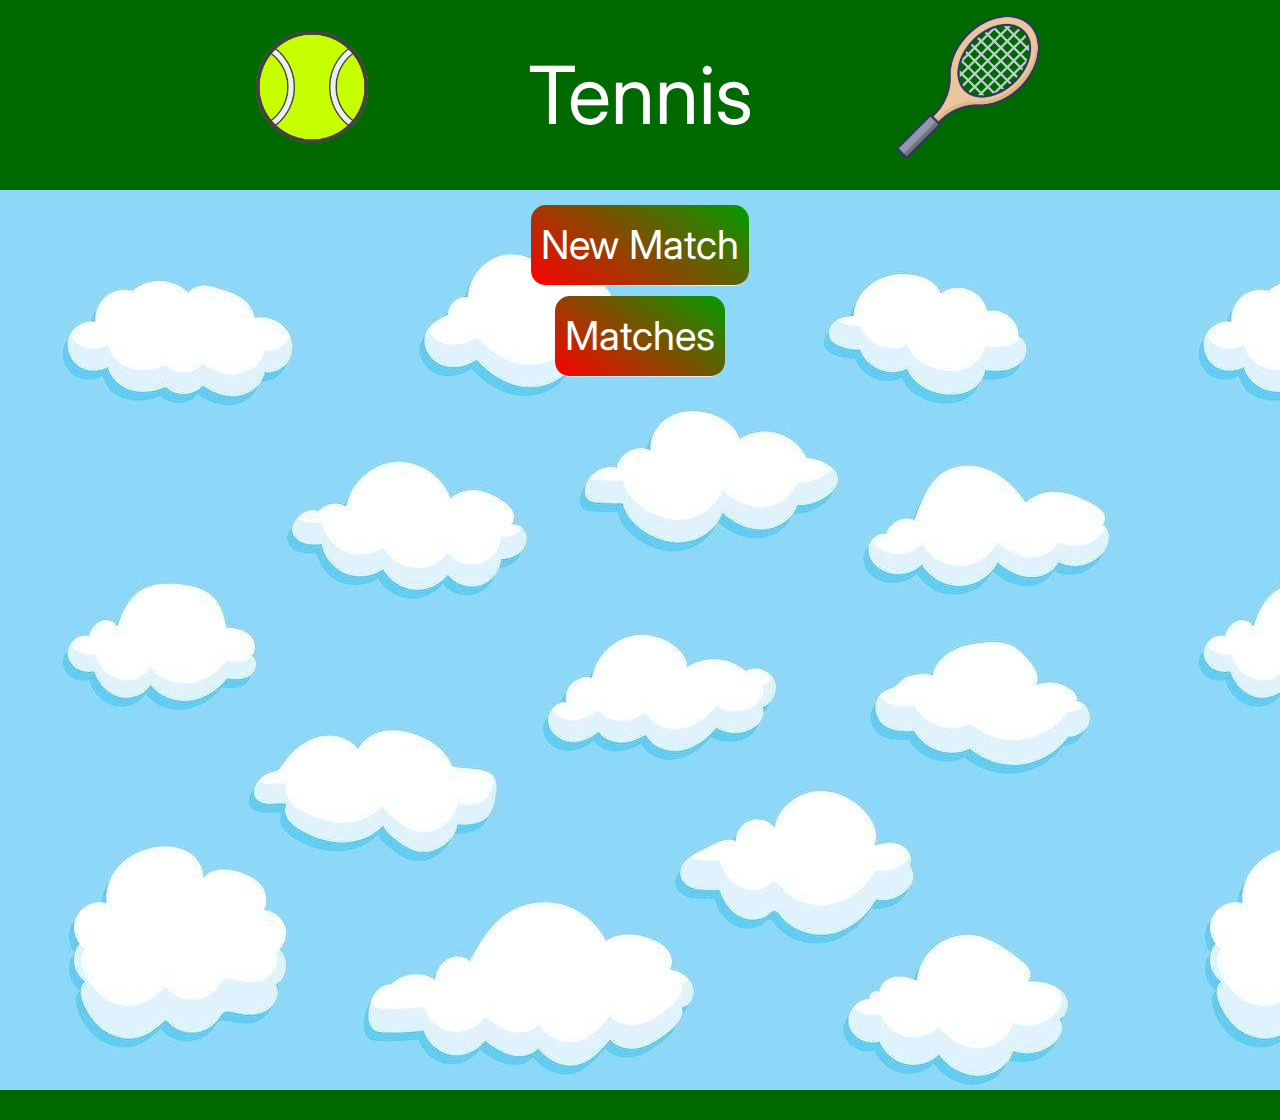
<file: src/main/webapp/index.html>
<!DOCTYPE html>
<html lang="en">
<head>
    <meta charset="UTF-8">
    <meta name="viewport" content="width=device-width, initial-scale=1.0">
    <link rel="preconnect" href="https://fonts.googleapis.com">
    <link rel="preconnect" href="https://fonts.gstatic.com" crossorigin>
    <link href="https://fonts.googleapis.com/css2?family=Inter&display=swap" rel="stylesheet">
    <link rel="stylesheet" href="css/normalize.css">
    <link rel="stylesheet" href="css/style_index.css">
    <title>ScoreBoard</title>
</head>
<body>
<header class="header">
    <div class="container">
        <nav class="nav">
            <a class="logo-left">
                <img class="logo-img" src="images/ball.png">
            </a>
            <div class="header-text">Tennis</div>
            <a class="logo-right">
                <img class="logo-img" src="images/raketka.png">
            </a>
        </nav>
    </div>
</header>

<main class="main">
    <div class="container-main">
        <nav class="nav-main">
            <a class="headline-btn" href="new-match">New Match</a>
            <a class="headline-btn" href="matches">Matches</a>
        </nav>
    </div>
</main>

<footer class="footer">
    <div class="container">
        <div class="footer-inner">
        </div>
    </div>
</footer>
</body>
</html>
</file>
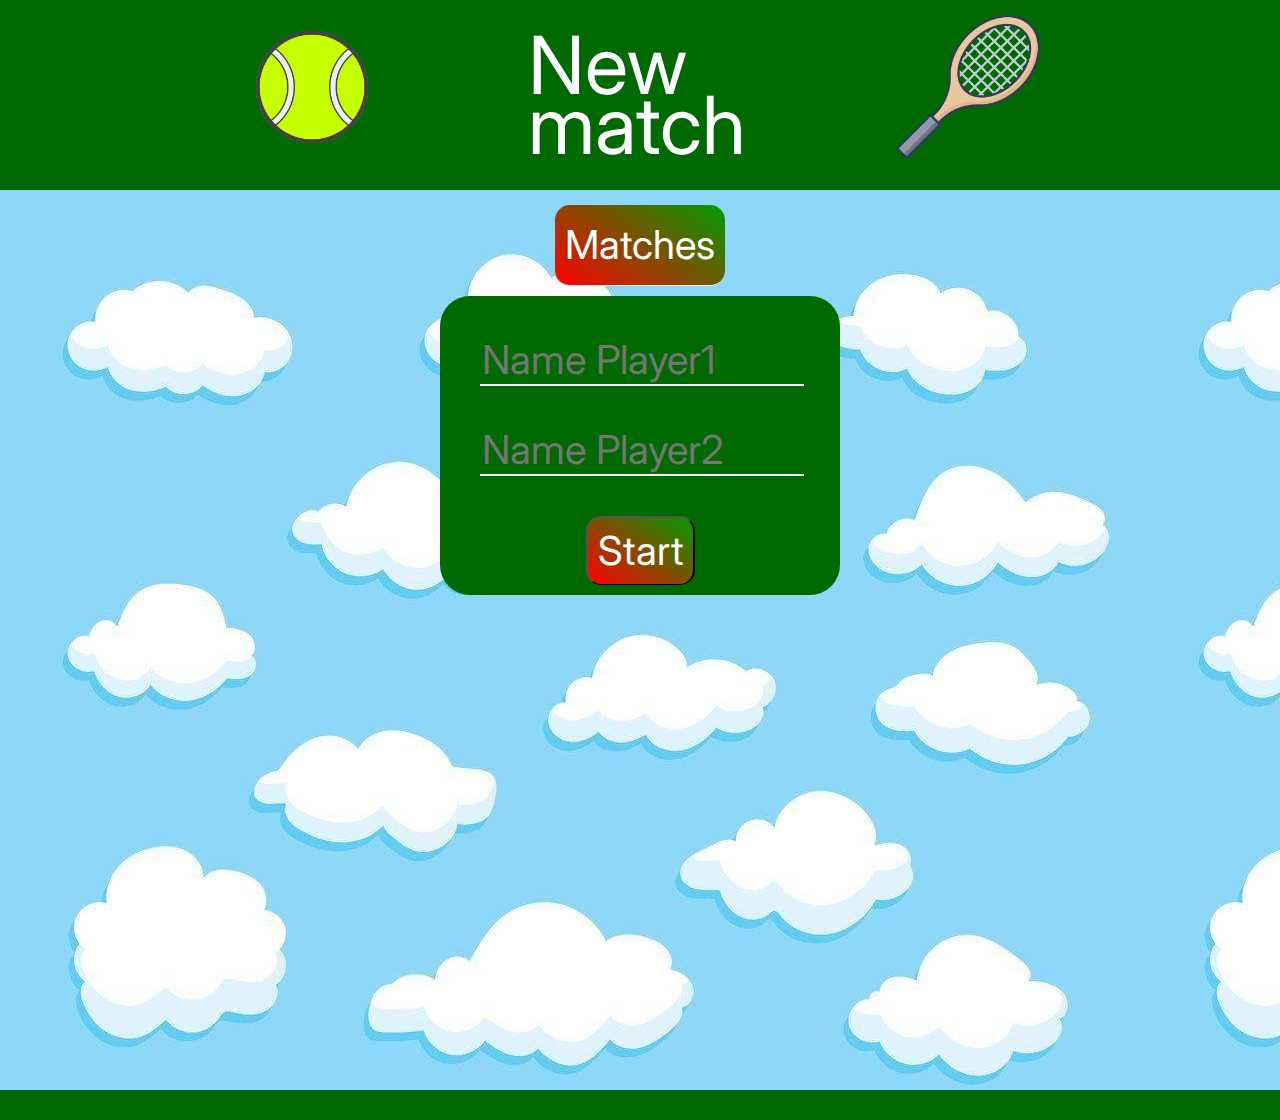
<file: src/main/webapp/new-match.html>
<!DOCTYPE html>
<html lang="en">
<head>
    <meta charset="UTF-8">
    <meta name="viewport" content="width=device-width, initial-scale=1.0">
    <link rel="preconnect" href="https://fonts.googleapis.com">
    <link rel="preconnect" href="https://fonts.gstatic.com" crossorigin>
    <link href="https://fonts.googleapis.com/css2?family=Inter&display=swap" rel="stylesheet">
    <link rel="stylesheet" href="css/normalize.css">
    <link rel="stylesheet" href="css/style_index.css">
    <link rel="stylesheet" href="css/style_new_match.css">
    <title>New match</title>
</head>
<body>
<header class="header">
    <div class="container">
        <nav class="nav">
            <a class="logo-left">
                <img class="logo-img" src="images/ball.png">
            </a>
                <div class="header-text">New match</div>
            <a class="logo-right">
                <img class="logo-img" src="images/raketka.png">
            </a>
        </nav>
    </div>
</header>

<main class="main">
    <div class="container-main">
        <nav class="nav-main">
            <a class="headline-btn" href="matches">Matches</a>
        </nav>
        <div class="form">
            <form class="form-name" action="/new-match" method="POST">
                <input class="input-name" name="name1" placeholder="Name Player1" required type="text"/>
                <input class="input-name" name="name2" placeholder="Name Player2" required type="text"/>

                <input class="headline-btn" type="submit" value="Start"/>
            </form>
        </div>
    </div>
</main>

<footer class="footer">
    <div class="container">
        <div class="footer-inner">
        </div>
    </div>
</footer>
</body>
</html>
</file>
<file: src/main/webapp/css/style_index.css>
body{
    font-family: "Inter", sans-serif;
    font-weight: 400;
    font-size: 40px;
    line-height: 60px;
    color: white;
}

.header,
.footer{
    background-color: #006900;
}

.header-text{
    font-size: 80px;
}

.container{
    margin: 0 auto;
    padding: 15px;
    max-width: 800px;
    color: white;
}

.main{
    background: url("oblaka.jpg");
    min-height: 100vh;
    color: white;
}

.container-main{
    margin: 0 auto;
    padding: 15px;
    max-width: 800px;
    color: white;
}

.nav-main{
    display: flex;
    flex-direction: column;
    justify-content: center;
    align-items: center;
}

a{
    text-decoration: none;
}

.footer{
    height: 15%;
}

.nav{
    display: flex;
    flex-direction: row;
    justify-content: space-between;
    align-items: center;
}

.logo-right{
    text-align: right;
}

.logo-img{
    width: 50%;
}

.headline-btn{
    padding: 10px;
    margin-bottom: 10px;
    color: white;
    border-radius: 15px;
    border-bottom-style: groove;
    border-bottom-width: thin;
    background: linear-gradient(35deg, red, #009c00);
}

@media (max-width: 700px) {
    .header-text{
        font-size: 60px;
    }

    .main{
        background: url("oblaka.jpg");
        height: 120%;
    }
    .logo-img{
        width: 70%;
    }
}

@media(max-width: 560px){

    .header-text{
        font-size: 40px;
        margin: 0px;
    }

    .logo-img{
        width: 60%;
    }

    .nav{
        font-size: 30px;
    }
}

@media(max-width: 360px){
    .logo-img{
        width: 60%;
    }

    .nav{
        font-size: 20px;
    }
}
</file>
<file: src/main/webapp/css/style_new_match.css>
.container-main{
    margin: 0 auto;
    padding: 15px;
    max-width: 800px;
    color: white;
}

.form{
    width: 400px;
    margin: 0 auto;
}

.form-name{
    padding: 40px 40px 0px;
    background-color: #006900;
    color: white;
    border-radius: 30px;
    text-align: center;
}

.input-name{
    border: none;
    border-bottom: 2px solid white;
    margin-bottom: 40px;
    display: block;
    width: 100%;
    background-color: #006900;
    color: white;
}

@media (max-width: 560px) {
    .form{
        width: 320px;
    }

    .header-text{
        font-size: 40px;
    }
    .input-name{
        font-size: 30px;
    }
}
</file>
